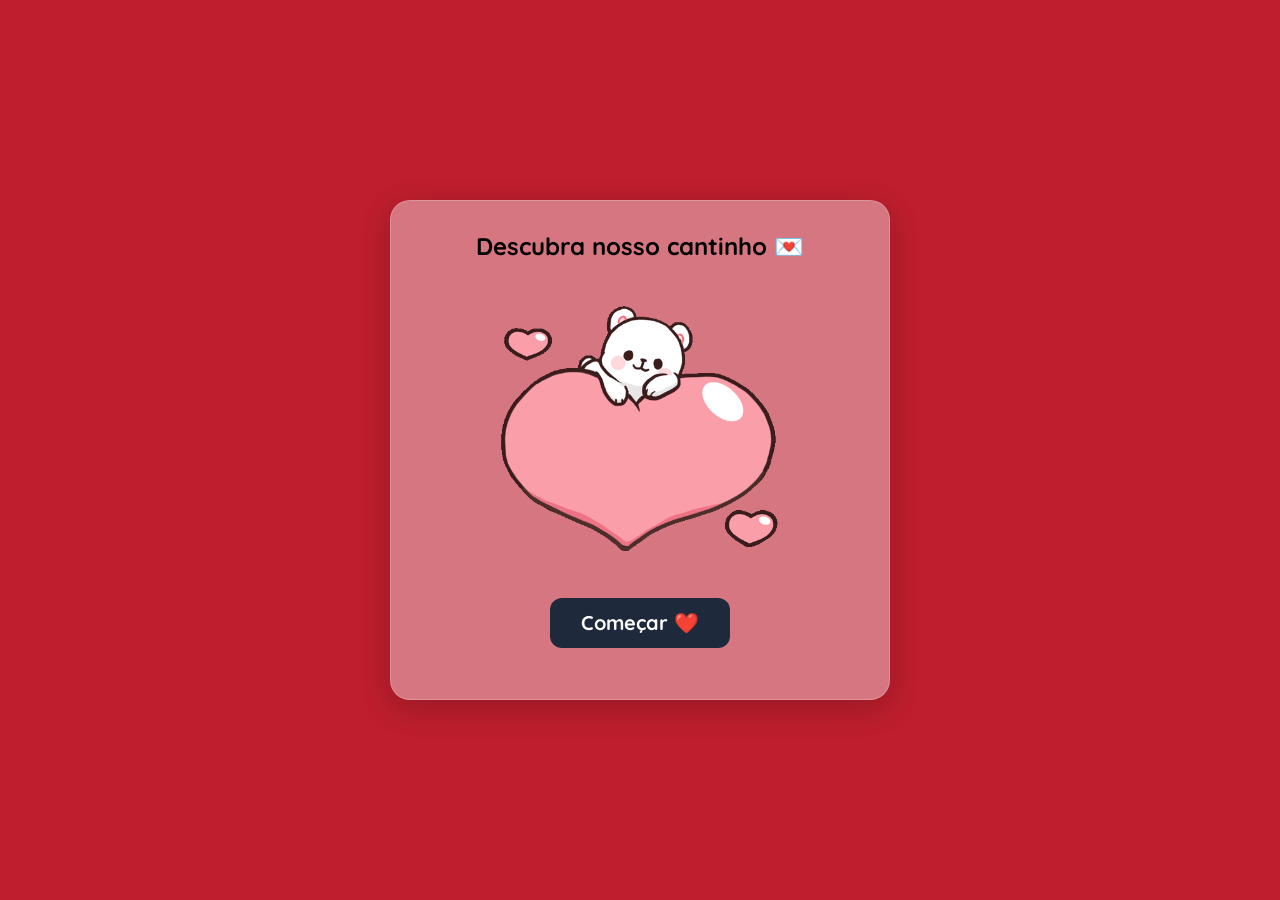
<file: index.html>
<!DOCTYPE html>
<html lang="pt-br">

<head>
    <meta charset="UTF-8">
    <meta name="viewport" content="width=device-width, initial-scale=1.0">
    <link rel="icon" href="public/assets/icons/icon-coracao.svg" type="image/svg+xml">

    <link rel="stylesheet" href="public/assets/src/css/components/background.css">
    <link rel="stylesheet" href="public/assets/src/css/components/loading.css">
    <link rel="stylesheet" href="public/assets/src/css/global/reset.css">
    <link rel="stylesheet" href="public/assets/src/css/global/responsive.css">
    <link rel="stylesheet" href="public/assets/src/css/views/index.css">
    

    <script src="public/js/components/loading.js" defer></script>
    <script src="public/js/effects/background.js" defer></script>

    <title>Feliz dia dos Namorados 💖</title>
</head>

<body>
    <section class="botao">
        <div class="painel">
            <h1>Descubra nosso cantinho 💌</h1>

            <img src="public/assets/gifs/love.gif" alt="GIF-LOVE">

            <div class="btns">
                <button id="startButton">Começar ❤️</button>
            </div>
        </div>
    </section>

    <div class="loading" id="loading">

        <div class="heart-loader">❤️</div>

        <p class="loading-text">
            Carregando
            <span class="dots">
                <span>.</span>
                <span>.</span>
                <span>.</span>
            </span>
        </p>
    </div>

    <div class="wrapper">

        <svg class="heart" version="1.1" xmlns="http://www.w3.org/2000/svg" xmlns:xlink="http://www.w3.org/1999/xlink"
            xmlns:a="http://ns.adobe.com/AdobeSVGViewerExtensions/3.0/" x="0px" y="0px" width="101.7px" height="87.6px"
            viewBox="0 0 101.7 87.6" enable-background="new 0 0 101.7 87.6" xml:space="preserve">
            <path d="M51,12.8c0-0.1-0.1-0.1-0.1-0.2c0,0.1-0.1,0.1-0.1,0.2C31-10.7,0,0.2,0,28.9c0,27.6,40.7,56.9,50.9,58.8
	        c10.1-1.8,50.9-31.1,50.9-58.8C101.7,0.2,70.7-10.7,51,12.8z" />
        </svg>

        <svg class="heart" version="1.1" xmlns="http://www.w3.org/2000/svg" xmlns:xlink="http://www.w3.org/1999/xlink"
            xmlns:a="http://ns.adobe.com/AdobeSVGViewerExtensions/3.0/" x="0px" y="0px" width="101.7px" height="87.6px"
            viewBox="0 0 101.7 87.6" enable-background="new 0 0 101.7 87.6" xml:space="preserve">
            <path d="M51,12.8c0-0.1-0.1-0.1-0.1-0.2c0,0.1-0.1,0.1-0.1,0.2C31-10.7,0,0.2,0,28.9c0,27.6,40.7,56.9,50.9,58.8
	        c10.1-1.8,50.9-31.1,50.9-58.8C101.7,0.2,70.7-10.7,51,12.8z" />
        </svg>

        <svg class="heart" version="1.1" xmlns="http://www.w3.org/2000/svg" xmlns:xlink="http://www.w3.org/1999/xlink"
            xmlns:a="http://ns.adobe.com/AdobeSVGViewerExtensions/3.0/" x="0px" y="0px" width="101.7px" height="87.6px"
            viewBox="0 0 101.7 87.6" enable-background="new 0 0 101.7 87.6" xml:space="preserve">
            <path d="M51,12.8c0-0.1-0.1-0.1-0.1-0.2c0,0.1-0.1,0.1-0.1,0.2C31-10.7,0,0.2,0,28.9c0,27.6,40.7,56.9,50.9,58.8
	        c10.1-1.8,50.9-31.1,50.9-58.8C101.7,0.2,70.7-10.7,51,12.8z" />
        </svg>

        <svg class="heart" version="1.1" xmlns="http://www.w3.org/2000/svg" xmlns:xlink="http://www.w3.org/1999/xlink"
            xmlns:a="http://ns.adobe.com/AdobeSVGViewerExtensions/3.0/" x="0px" y="0px" width="101.7px" height="87.6px"
            viewBox="0 0 101.7 87.6" enable-background="new 0 0 101.7 87.6" xml:space="preserve">
            <path d="M51,12.8c0-0.1-0.1-0.1-0.1-0.2c0,0.1-0.1,0.1-0.1,0.2C31-10.7,0,0.2,0,28.9c0,27.6,40.7,56.9,50.9,58.8
	        c10.1-1.8,50.9-31.1,50.9-58.8C101.7,0.2,70.7-10.7,51,12.8z" />
        </svg>
    </div>
</body>

</html>
</file>
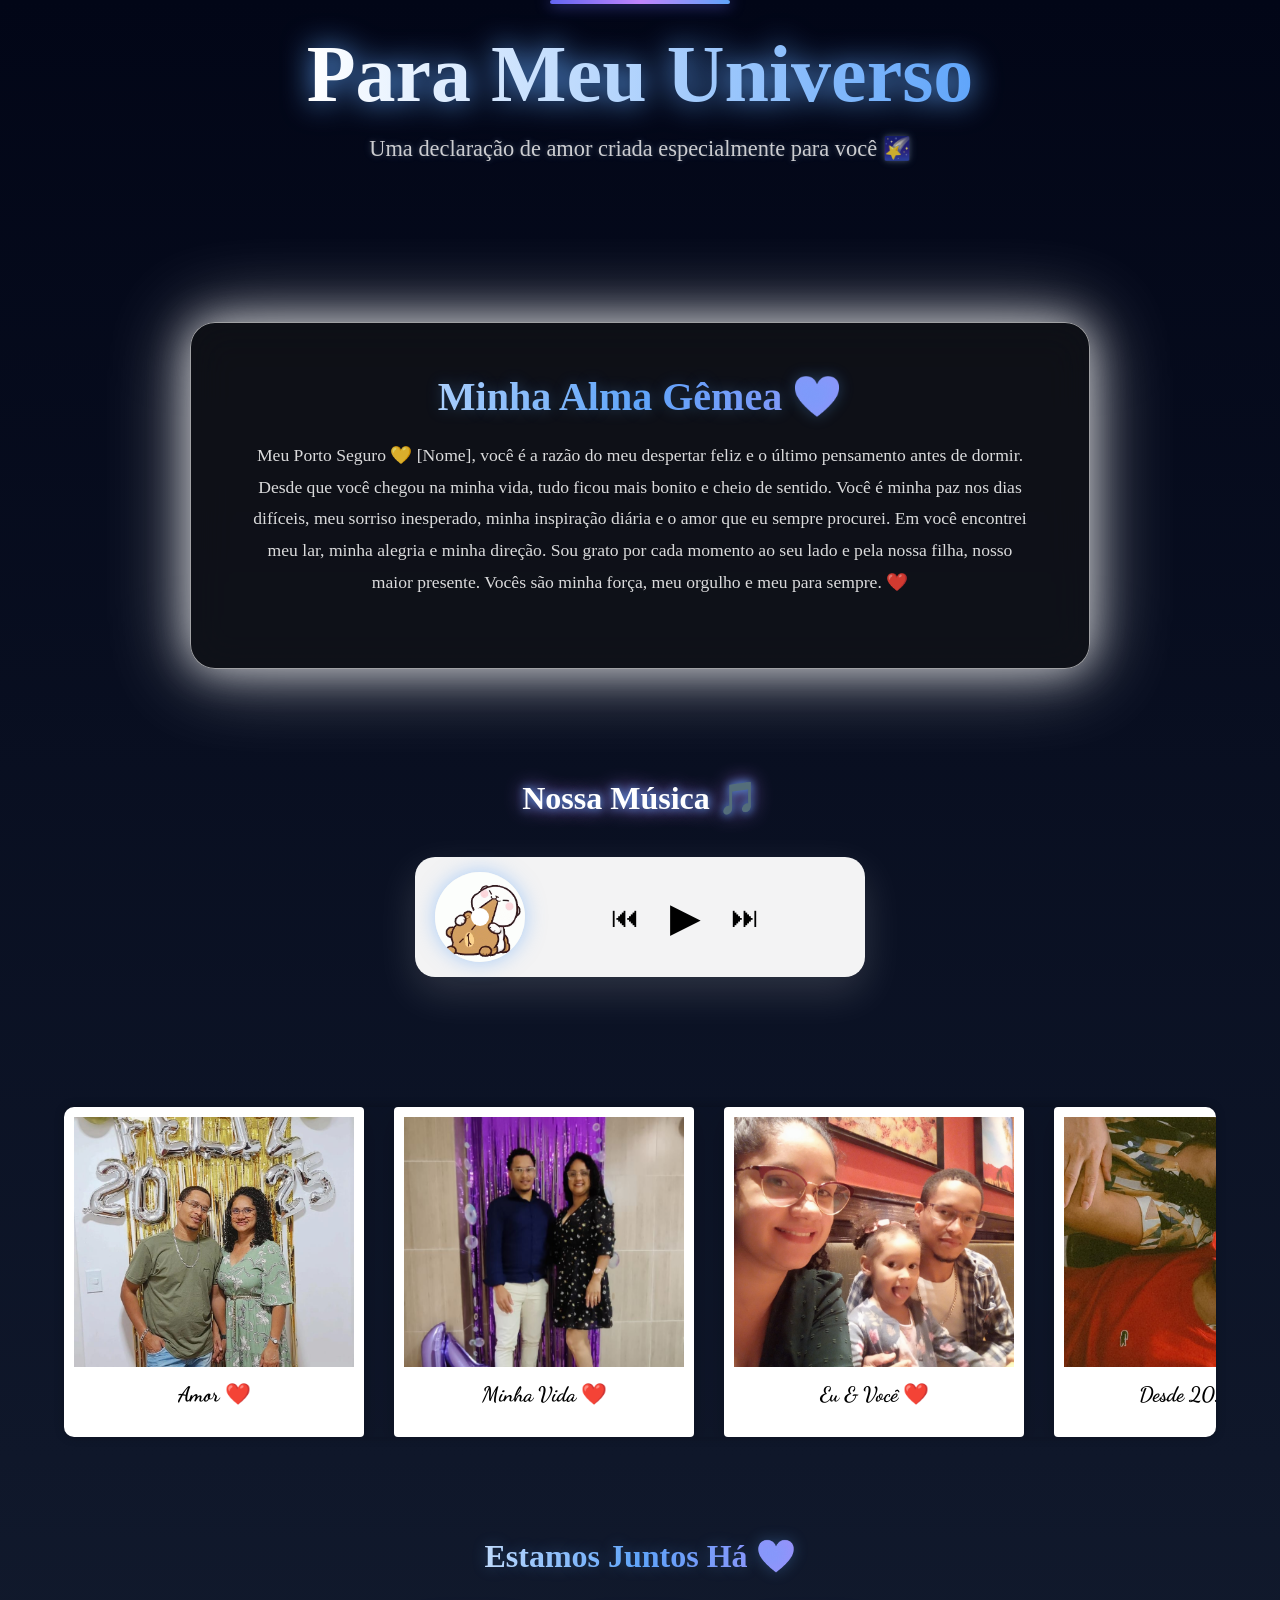
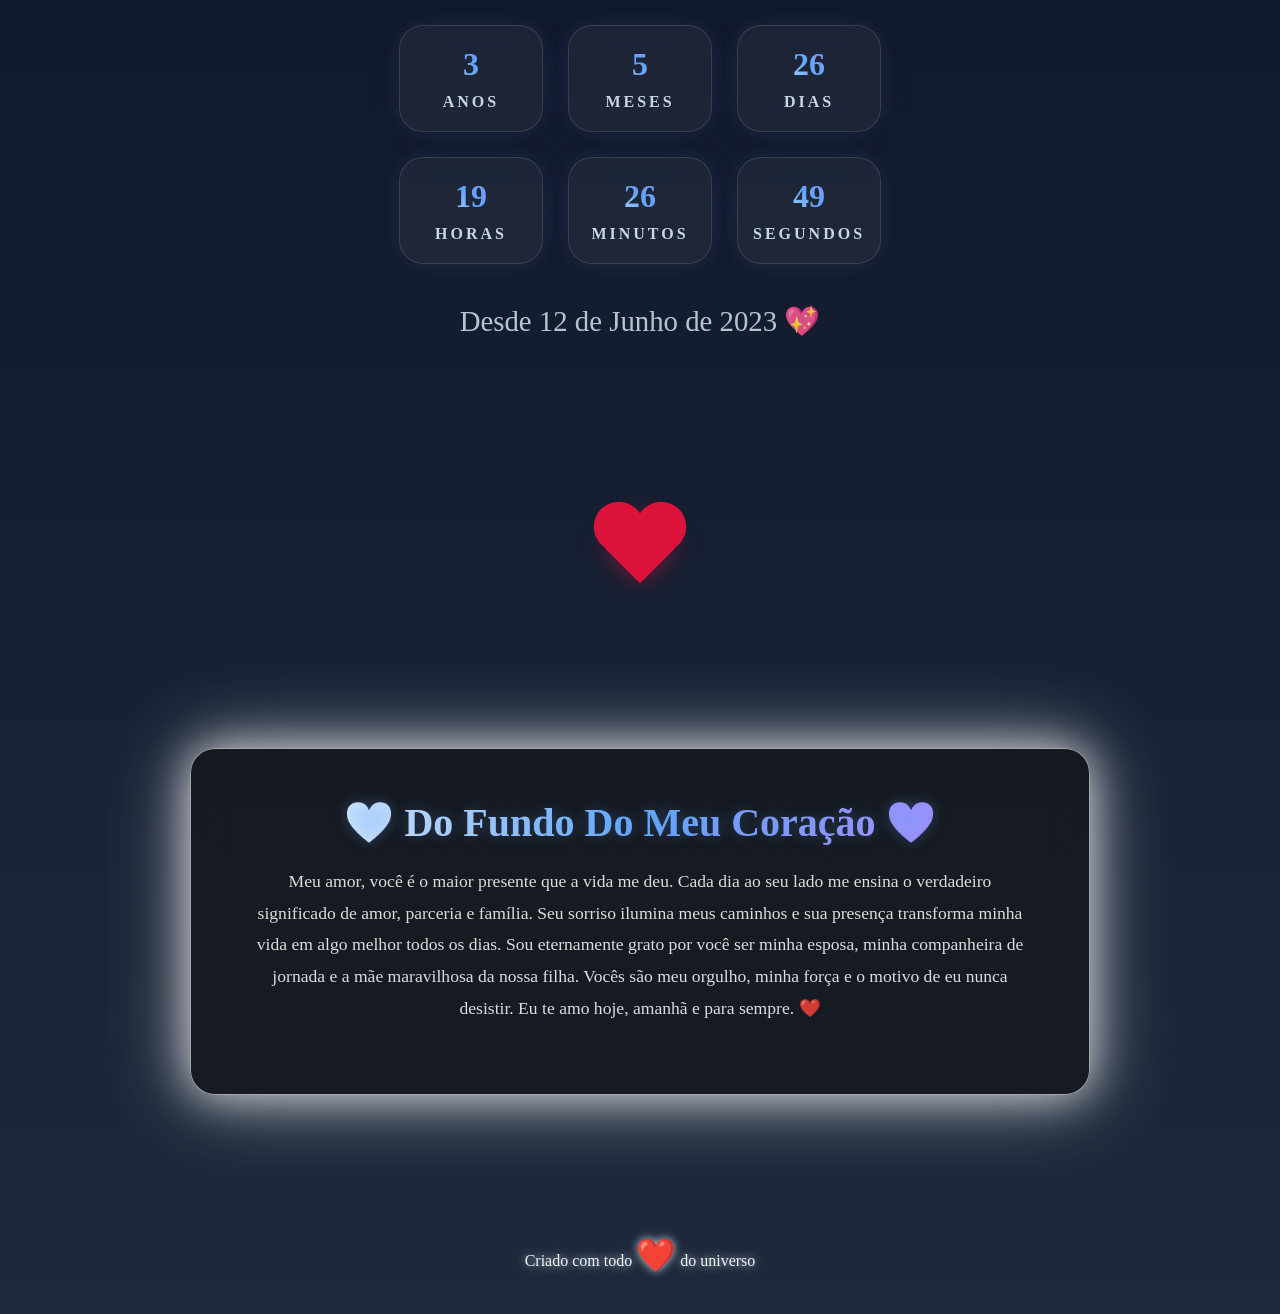
<file: public/pages/casal.html>
<!doctype html>
<html lang="pt-br">
  <head>
    <meta charset="UTF-8" />
    <meta name="viewport" content="width=device-width, initial-scale=1.0" />
    <link
      rel="icon"
      href="../assets/icons/icon-coracao.svg"
      type="image/svg+xml"
    />

    <link rel="stylesheet" href="../assets/src/css/views/casal.css" />
    <link rel="stylesheet" href="../assets/src/css/global/reset.css" />
    <link rel="stylesheet" href="../assets/src/css/global/responsive.css" />

    <script src="../js/effects/animacaoestrelas.js" defer></script>
    <script src="../js/components/carrossel.js" defer></script>
    <script src="../js/components/contador.js" defer></script>
    <script src="../js/musica.js" defer></script>

    <title>Meu AMOR 💖</title>
  </head>

  <body>
    <div class="wave-bg"></div>
    <div class="particles"></div>

    <header class="hero">
      <div class="hero-line"></div>

      <h1>Para Meu <span>Universo</span></h1>

      <p>Uma declaração de amor criada especialmente para você 🌠</p>
    </header>

    <section class="love-card">
      <h2 class="alma-gemea">Minha Alma Gêmea 💛</h2>

      <p>
        Meu Porto Seguro 💛 [Nome], você é a razão do meu despertar feliz e o
        último pensamento antes de dormir. Desde que você chegou na minha vida,
        tudo ficou mais bonito e cheio de sentido. Você é minha paz nos dias
        difíceis, meu sorriso inesperado, minha inspiração diária e o amor que
        eu sempre procurei. Em você encontrei meu lar, minha alegria e minha
        direção. Sou grato por cada momento ao seu lado e pela nossa filha,
        nosso maior presente. Vocês são minha força, meu orgulho e meu para
        sempre. ❤️
      </p>
    </section>

    <section class="music-player">
      <h2>Nossa Música 🎵</h2>

      <div class="player-card">
        <div class="album">
          <img src="../assets/gifs/ursinho.gif" alt="Foto do Album ou Gif" />
        </div>

        <div class="controls">
          <button id="prev">⏮</button>

          <button id="play">▶</button>

          <button id="next">⏭</button>
        </div>
      </div>

      <audio id="audio">
        <source src="../assets/audio/music.mp3" type="audio/mpeg" />
      </audio>
    </section>

    <div class="carrossel">
      <div class="slides">
        <div class="polaroid">
          <img src="../assets/images/foto1.jpeg" alt="foto-casal" />
          <span>Amor ❤️</span>
        </div>

        <div class="polaroid">
          <img src="../assets/images/foto2.jpeg" alt="foto-casal" />
          <span>Minha Vida ❤️</span>
        </div>

        <div class="polaroid">
          <img src="../assets/images/foto3.jpeg" alt="foto-casal" />
          <span>Eu & Você ❤️</span>
        </div>

        <div class="polaroid">
          <img src="../assets/images/foto4.jpeg" alt="foto-casal" />
          <span>Desde 2023 ❤️</span>
        </div>

        <div class="polaroid">
          <img src="../assets/images/foto5.jpeg" alt="foto-casal" />
          <span>Nosso Amor ❤️</span>
        </div>

        <div class="polaroid">
          <img src="../assets/images/foto6.jpeg" alt="foto-casal" />
          <span>Alma Gêmea ❤️</span>
        </div>

        <div class="polaroid">
          <img src="../assets/images/foto3.jpeg" alt="foto-casal" />
          <span>Para Sempre ❤️</span>
        </div>

        <div class="polaroid">
          <img src="../assets/images/foto4.jpeg" alt="foto-casal" />
          <span>Meu Porto Seguro ❤️</span>
        </div>
      </div>
    </div>

    <section class="contador">
      <h2>Estamos Juntos Há ❤️</h2>

      <div class="tempo-grid">
        <div class="time-card">
          <span id="years">00</span>
          <p>ANOS</p>
        </div>

        <div class="time-card">
          <span id="months">00</span>
          <p>MESES</p>
        </div>

        <div class="time-card">
          <span id="days">00</span>
          <p>DIAS</p>
        </div>

        <div class="time-card">
          <span id="hours">00</span>
          <p>HORAS</p>
        </div>

        <div class="time-card">
          <span id="minutes">00</span>
          <p>MINUTOS</p>
        </div>

        <div class="time-card">
          <span id="seconds">00</span>
          <p>SEGUNDOS</p>
        </div>
      </div>

      <p class="data-amor">Desde 12 de Junho de 2023 💖</p>
    </section>

    <section class="heart-section">
      <div class="heart"></div>
    </section>

    <section class="love-card">
      <div class="card-glow"></div>

      <h2 class="card-title">❤️ Do Fundo Do Meu Coração ❤️</h2>

      <p>
        Meu amor, você é o maior presente que a vida me deu. Cada dia ao seu
        lado me ensina o verdadeiro significado de amor, parceria e família. Seu
        sorriso ilumina meus caminhos e sua presença transforma minha vida em
        algo melhor todos os dias. Sou eternamente grato por você ser minha
        esposa, minha companheira de jornada e a mãe maravilhosa da nossa filha.
        Vocês são meu orgulho, minha força e o motivo de eu nunca desistir. Eu
        te amo hoje, amanhã e para sempre. ❤️
      </p>
    </section>

    <footer class="footer">
      <p>Criado com todo <span class="heart-beat">❤️</span> do universo</p>
    </footer>
  </body>
</html>
</file>
<file: public/assets/src/css/components/background.css>
html, body {
  width: 100%; 
  height: 100%;
  background: #BE1E2D;
  overflow: hidden;

}

.heart {
  width: 100%;
  height: 100%;
  position: absolute;
  top: 0;
  left: 0;
  
  opacity: 0;
  animation-name: radiate;
  animation-duration: 5s;
  animation-iteration-count: infinite;
  animation-timing-function: linear;
  animation-direction: normal;
  animation-fill-mode: backwards;
  path {
  fill: #fff;
  }
}

.heart:nth-child(1) {
  animation-delay: -1s;
}
.heart:nth-child(2) {
  animation-delay: -2s;
}
.heart:nth-child(3) {
  animation-delay: -3s;
}
.heart:nth-child(4) {
  animation-delay: -4s;
}
.heart:nth-child(5) {
  animation-delay: -5s;
}

@keyframes radiate {
  0% {
    opacity: 0;
    transform: scale(0);
  }
  1% {
    opacity: 0.15;
  }

  100% {
    opacity: 0;
    transform: scale(2);
  }
}
</file>
<file: public/assets/src/css/components/loading.css>
html,
body {
    margin: 0;
    padding: 0;
    height: 100%;
}

.loading {
    position: absolute;
    inset: 0;
    background: rgb(0, 0, 0);
    display: flex;
    align-items: center;
    justify-content: center;
    flex-direction: column;
    gap: 20px;
    z-index: 99999;
    opacity: 0;
    visibility: hidden;
    transition: 0.4s;
}

.loading.active {
    opacity: 1;
    visibility: visible;
}

.heart-loader {
    font-size: 80px;
    animation: pulse 1s infinite;
}

@keyframes pulse {

    0% {
        transform: scale(1);
    }

    50% {
        transform: scale(1.3);
    }

    100% {
        transform: scale(1);
    }
}

.loading-text {
    color: white;
    font-size: 22px;
    font-family: sans-serif;
}

.dots span {
    animation: blink 1.5s infinite;
    font-size: 28px;
}

.dots span:nth-child(2) {
    animation-delay: 0.2s;
}

.dots span:nth-child(3) {
    animation-delay: 0.4s;
}

@keyframes blink {

    0% {
        opacity: 0;
    }

    50% {
        opacity: 1;
    }

    100% {
        opacity: 0;
    }
}
</file>
<file: public/assets/src/css/global/responsive.css>
/* RESPONSIVO DE SESSÃO PAGINA CASAL */
html,
body {
    overflow-x: hidden;
}

@media (max-width: 1024px) {

    .hero h1 {
        font-size: 3.5rem;
    }

    .love-card {
        padding: 35px;
        margin: 60px 20px;
    }

    .player-card {
        width: 90%;
    }

    .carrossel {
        width: 95%;
    }
}

/* TABLET */
@media (max-width: 768px) {

    .hero h1 {
        font-size: 2.8rem;
    }

    .hero p {
        font-size: 1rem;
        padding: 0 15px;
    }

    .hero-line {
        width: 120px;
    }

    .love-card {
        padding: 25px;
    }

    .love-card p {
        font-size: 1rem;
    }

    .card-title {
        font-size: 1.6rem;
    }

    .player-card {
        width: 90%;
        max-width: 800px;
        padding: 20px 25px;
        gap: 20px;
    }

    .album {
        width: 55px;
        height: 65px;
    }

    .controls {
        gap: 15px;
    }

    .controls button {
        font-size: 1.6rem;
    }

}

.tempo-grid {
    grid-template-columns: repeat(3, 1fr);
}

.polaroid {
    padding: 10px 10px 30px;
}

.polaroid img {
    height: 250px;
}

.polaroid span {
    font-size: 1.3rem;
}

.data-amor {
    font-size: 1.8rem;
}

/* CELULAR */

@media (max-width: 480px) {

    .hero h1 {
        font-size: 2.2rem;
    }

    .hero p {
        font-size: 0.9rem;
    }

    .hero-line {
        width: 90px;
    }

    .love-card {
        padding: 20px;
        margin: 40px 15px;
    }

    .love-card h2 {
        font-size: 1.2rem;
    }

    .tempo-grid {
        grid-template-columns: repeat(2, 1fr);
    }

    .time-card span {
        font-size: 1.5rem;
    }

    .player-card {
        width: 120%;
    }

    .album {
        width: 70px;
        height: 70px;
    }

    .carrossel {
        width: 100%;
    }

    .polaroid {
        padding: 8px 8px 20px;
    }

    .polaroid img {
        height: 200px;
    }

    .polaroid span {
        font-size: 1.2rem;
    }

    .data-amor {
        font-size: 1.2rem;
    }
}

.footer {
    font-size: 1rem;
    padding: 40px 10px;
}
</file>
<file: public/assets/src/css/views/index.css>
@import url(../global/reset.css);
@import url(../components/background.css);
@import url(../components/loading.css);

.botao {
    width: 100%;
    height: 100%;
    display: flex;
    align-items: center;
    justify-content: center;
    flex-direction: column;
}

.painel {
    margin: auto;
    width: 500px;
    height: 500px;
    border-radius: 20px;
    padding-top: 30px;
    text-align: center;
    background: rgba(248, 250, 252, 0.402);
    border: 1px solid rgba(255, 255, 255, 0.20);
    backdrop-filter: blur(10px);
    -webkit-backdrop-filter: blur(10px);
    box-shadow: 0 8px 32px rgba(0, 0, 0, 0.2);
    z-index: 1;
}

.botao h1 {
    color: var(--cor-1);
    font-family: var(--font-1);
    font-weight: 900;
}

.botao img {
    width: 300px;
    padding-top: 30px;
    z-index: 2;
    margin-bottom: 20px;
}

.botao .btns button {
    width: 180px;
    height: 50px;
    font-size: 20px;
    color: var(--cor-4);
    font-family: var(--font-1);
    font-weight: 800;
    cursor: pointer;
    margin: 0 20px;
}

.btns button {
    border-radius: 12px;
    border: none;
    transition: 0.3s;
    background: var(--bg-card);
}

.btns button:hover {
    transform: scale(1.03);
    color: var(--cor-1);
    background: var(--gray-400);
}

.wrapper {
    pointer-events: none;
    z-index: -1;
}

/* TABLET */
@media (max-width: 768px) {

    .painel {
        width: 90%;
        height: auto;

        padding: 25px 15px;
    }

    .painel img {
        width: 220px;
        max-width: 90%;
    }

    .botao h1 {
        font-size: 2rem;
    }

    .botao h2 {
        font-size: 1.2rem;
        line-height: 1.5;
    }

    .btns {
        margin-top: 20px;
    }

    .botoes .btns button {
        width: 90px;
        height: 45px;

        font-size: 1rem;
    }
}


/* CELULAR */
@media (max-width: 480px) {

    .painel {
        width: 85%;
        height: auto;
        padding: 20px 10px;
        border-radius: 20px;
    }

    .painel img {
        width: 180px;
        max-width: 90%;
    }

    .botao h1 {
        font-size: 1.2rem;
    }

    span {
        margin-top: 8px;
    }

    .btns {
        margin-top: 20px;
    }

    .botoes .btns button {
        width: 80px;
        height: 40px;
        font-size: .95rem;
    }
}

/* CELULAR PEQUENO */
@media (max-width: 360px) {

    .painel img {
        width: 150px;
    }

    .botoes h1 {
        font-size: 1.3rem;
    }

    .botoes h2 {
        font-size: .95rem;
    }

    .botoes .btns button {
        width: 75px;
        height: 38px;
        font-size: .9rem;
    }
}
</file>
<file: public/assets/src/css/views/casal.css>
@import url(../global/reset.css);
 @import url(../global/responsive.css);  

body {
    min-height: 100vh;
    display: flex;
    align-items: center;
    justify-content: center;
    flex-direction: column;
    background: linear-gradient(180deg, #020617, #0f172a, #1e293b);
}

.particles {
    position: fixed;
    inset: 0;
    overflow: hidden;
    pointer-events: none;
}

.particle {
    position: absolute;
    bottom: -50px;
    color: white;
    opacity: 0;
    user-select: none;
    pointer-events: none;
    text-shadow:
        0 0 5px #ffffff,
        0 0 10px #60a5fa,
        0 0 20px #c084fc;

    filter:
        drop-shadow(0 0 6px rgba(255, 255, 255, .8));

    animation:
        float-particle linear forwards,
        twinkle 2s ease-in-out infinite;
}

@keyframes float-particle {

    0% {
        transform: translateY(0);
        opacity: 0;
    }

    10% {
        opacity: 1;
    }

    100% {
        transform: translateY(-120vh);
        opacity: 0;
    }
}

@keyframes twinkle {

    0%,
    100% {
        opacity: .3;
    }

    50% {
        opacity: 1;
    }

}

.hero {
    position: relative;
    z-index: 2;
    text-align: center;
    margin-bottom: 60px;
}

.hero-line {
    width: 180px;
    height: 4px;
    margin: 0 auto 25px;
    border-radius: 999px;
    background: linear-gradient(90deg,
            #6366f1,
            #c084fc,
            #60a5fa);
    box-shadow: 0 0 15px #6366f1;
}

.hero h1 {
    font-size: clamp(3rem, 7vw, 5rem);
    font-weight: 800;
    margin-bottom: 15px;
    background: linear-gradient(90deg,
            #ffffff,
            #60a5fa,
            #c084fc,
            #ffffff);
    background-size: 300% 300%;
    -webkit-background-clip: text;
    -webkit-text-fill-color: transparent;
    animation: glowText 6s ease infinite;
    filter: drop-shadow(0 0 15px #60a5fa);
}

.hero span {
    display: inline-block;
}

.hero p {
    font-size: 1.4rem;
    color: #ffffff;
    font-weight: 300;
    opacity: .8;
    animation: galaxyPulse 3s ease-in-out infinite;
    text-shadow:
        0 0 5px rgba(255, 255, 255, 0.2),
        0 0 10px rgba(147, 197, 253, 0.3);
}

/* ANIMAÇÃO DO TÍTULO */
@keyframes glowText {

    0% {
        background-position: 0% 50%;
    }

    50% {
        background-position: 100% 50%;
    }

    100% {
        background-position: 0% 50%;
    }
}

/* ANIMAÇÃO DO SUBTÍTULO */
@keyframes galaxyPulse {

    0%,
    100% {
        opacity: .6;
        transform: scale(1);

        text-shadow:
            0 0 5px rgba(255, 255, 255, 0.2),
            0 0 10px rgba(96, 165, 250, 0.2);
    }

    50% {
        opacity: 1;
        transform: scale(1.03);

        text-shadow:
            0 0 10px rgba(255, 255, 255, 0.5),
            0 0 20px rgba(96, 165, 250, 0.5),
            0 0 30px rgba(192, 132, 252, 0.3);
    }
}

.love-card {
    position: relative;
    z-index: 2;
    max-width: 900px;
    margin: 20px auto 80px;
    padding: 50px;
    border-radius: 25px;
    background: rgba(15, 23, 42, 0.85);
    backdrop-filter: blur(20px);
    border: 1px solid rgba(96, 165, 250, 0.25);
    box-shadow: 0 0 40px rgba(0, 0, 0, 0.4);
    text-align: center;
}

.love-card h2 {
    font-size: 2.5rem;
    margin-bottom: 20px;
    background: linear-gradient(90deg, #fff, #60a5fa, #c084fc);
    -webkit-background-clip: text;
    -webkit-text-fill-color: transparent;

    text-shadow: 0 0 15px rgba(96, 165, 250, 0.3);
}

.love-card p {
    font-size: 1.2rem;
    color: #cbd5e1;
    line-height: 1.8;
    margin-bottom: 15px;
}

.love-card {
    position: relative;
    max-width: 900px;
    margin: 100px auto;
    padding: 50px 60px;
    border-radius: 25px;
    background: rgba(20, 20, 20, 0.6);
    backdrop-filter: blur(20px);
    border: 1px solid rgba(255, 255, 255, 0.603);
    box-shadow:
        0 0 40px rgba(255, 255, 255, 0.603),
        0 0 80px rgba(255, 255, 255, 0.603);

    text-align: center;
    overflow: hidden;
    transition: 0.4s ease;
}

.love-card:hover {
    transform: translateY(-5px);
    box-shadow:
        0 0 60px rgba(255, 255, 255, 0.603),
        0 0 120px rgba(255, 255, 255, 0.603);
}

.card-glow {
    position: absolute;
    width: 300px;
    height: 300px;
    top: -80px;
    right: -80px;
    filter: blur(40px);
    animation: glowMove 6s ease-in-out infinite;
}

@keyframes glowMove {

    0%,
    100% {
        transform: translate(0, 0);
    }

    50% {
        transform: translate(-20px, 20px);
    }
}

.card-title {
    font-size: 2.2rem;
    font-weight: 800;
    margin-bottom: 25px;
    background: linear-gradient(90deg, #ff4d6d, #ff8fab, #ffb3c1, #ff4d6d);
    background-size: 300% 100%;
    -webkit-background-clip: text;
    -webkit-text-fill-color: transparent;
    animation: titleFlow 5s linear infinite;
}

@keyframes titleFlow {
    0% {
        background-position: 0% 50%;
    }

    100% {
        background-position: 300% 50%;
    }
}

.love-card p {
    font-size: 1.1rem;
    line-height: 1.8;
    color: rgba(255, 255, 255, 0.85);
    margin-bottom: 20px;
}

.love-card {
    opacity: 0;
    transform: translateY(60px) scale(0.95);
    animation: cardEnter 1s ease forwards;
    animation-delay: 0.3s;
}

@keyframes cardEnter {
    to {
        opacity: 1;
        transform: translateY(0) scale(1);
    }
}

.carrossel {
    width: 90%;
    max-width: 1200px;
    overflow: hidden;
    box-shadow: 0 0 10px rgba(0, 0, 0, 0.25);
    border-radius: 10px;
    position: relative;
    margin-top: 30px;
    z-index: 2;
}

.slides {
    --slide-gap: 30px;
    --slide-gap-half: 15px;
    display: flex;
    gap: var(--slide-gap);
    width: max-content;
    will-change: transform;
}

.slides.is-ready {
    animation: esteira 28s linear infinite;
}

.carrossel:hover .slides.is-ready {
    animation-play-state: paused;
}

@keyframes esteira {
    from {
        transform: translateX(0);
    }

    to {
        transform: translateX(calc(-50% - var(--slide-gap-half)));
    }
}

.polaroid img {
    width: 100%;
    height: 320px;
    object-fit: cover;
}

.polaroid {
    width: 300px;
    background: white;
    padding: 12px 12px 50px;
    border-radius: 4px;
    box-shadow: 0 10px 25px rgba(0, 0, 0, .25);
    display: flex;
    flex-direction: column;
    align-items: center;
    flex-shrink: 0;
}


.polaroid span {
    margin-top: 15px;
    font-size: 1.6rem;
    font-weight: 700;
    color: var(--cor-1);
    font-family: "Dancing Script", cursive;
}

/* SEÇÃO DO CORAÇÃO */

.heart-section {
    display: flex;
    justify-content: center;
    align-items: center;
    min-height: 200px;
    margin-top: 70px;
    position: relative;
    z-index: 2;
}

/* CORAÇÃO */

.heart {
    position: relative;
    width: 50px;
    height: 50px;
    background: crimson;
    transform: rotate(-45deg);
    animation: heartbeat 1.3s ease-in-out infinite;
    box-shadow: 0 0 25px rgba(220, 20, 60, 0.5);
}

.heart::before,
.heart::after {
    content: "";
    position: absolute;
    width: 50px;
    height: 50px;
    background: crimson;
    border-radius: 50%;
}

.heart::before {
    top: -30px;
    left: 0;
}

.heart::after {
    left: 30px;
    top: 0;
}

/* ANIMAÇÃO */

@keyframes heartbeat {

    0%,
    100% {
        transform: rotate(-45deg) scale(1);

        box-shadow:
            0 0 20px rgba(220, 20, 60, 0.4);
    }

    50% {
        transform: rotate(-45deg) scale(1.2);

        box-shadow:
            0 0 45px rgba(220, 20, 60, 0.8);
    }
}

.music-player {
    position: relative;
    z-index: 2;
    display: flex;
    flex-direction: column;
    align-items: center;
    margin-top: 10px;
    margin-bottom: 100px;
}

.music-player h2 {
    color: white;
    font-size: 2rem;
    margin-bottom: 40px;
    text-shadow:
        0 0 10px #60a5fa,
        0 0 20px #c084fc;
}

.player-card {
    width: 500px;
    max-width: 90%;
    height: 120px;
    background: rgba(255, 255, 255, 0.952);
    border-radius: 20px;
    display: flex;
    align-items: center;
    padding: 20px;
    position: relative;
    box-shadow:
        0 15px 40px rgba(255, 255, 255, .15);
}

.album {
    width: 90px;
    height: 90px;
    border-radius: 50%;
    overflow: hidden;
    flex-shrink: 0;
    box-shadow:
        0 0 20px rgba(96, 165, 250, .5);
    position: relative;
}

.album img {
    width: 100%;
    height: 100%;
    object-fit: cover;
}

.album::after {
    content: "";
    width: 18px;
    height: 18px;
    background: white;
    border-radius: 50%;
    position: absolute;
    top: 50%;
    left: 50%;
    transform: translate(-50%, -50%);
}

.album.playing {
    animation: spinDisc 6s linear infinite;
}

@keyframes spinDisc {
    from {
        transform: rotate(0deg);
    }

    to {
        transform: rotate(360deg);
    }
}

.controls {
    flex: 1;
    display: flex;
    justify-content: center;
    align-items: center;
    gap: 30px;
}

.controls button {
    border: none;
    background: none;
    cursor: pointer;
    font-size: 1.8rem;
    color: #000000;
    transition: .3s;
}

.controls button:hover {
    transform: scale(1.15);
}

#play {
    font-size: 2.5rem;
}

.contador {
    position: relative;
    z-index: 2;
    max-width: 1100px;
    margin-top: 100px;
    margin-bottom: 40px;
    padding: 0 20px;
    text-align: center;
}

.contador h2 {
    font-size: 2rem;
    margin-bottom: 50px;
    background: linear-gradient(90deg,
            #ffffff,
            #60a5fa,
            #c084fc);
    -webkit-background-clip: text;
    -webkit-text-fill-color: transparent;
    text-shadow:
        0 0 15px rgba(96, 165, 250, .3);
}

.tempo-grid {
    display: grid;
    grid-template-columns: repeat(3, 1fr);
    gap: 25px;
}

.time-card {
    padding: 20px 15px;
    border-radius: 24px;
    background: rgba(255, 255, 255, 0.05);
    border: 1px solid rgba(255, 255, 255, 0.12);
    backdrop-filter: blur(15px);
    -webkit-backdrop-filter: blur(15px);
    box-shadow:
        0 0 20px rgba(96, 165, 250, 0.08),
        0 0 40px rgba(192, 132, 252, 0.05);

    transition: .4s ease;
}

.time-card:hover {
    transform: translateY(-5px);
    box-shadow:
        0 0 25px rgba(96, 165, 250, 0.2),
        0 0 50px rgba(192, 132, 252, 0.1);
}

.time-card span {
    display: block;
    font-size: 2rem;
    font-weight: 800;
    background: linear-gradient(45deg,
            #ffffff,
            #60a5fa,
            #c084fc);

    -webkit-background-clip: text;
    -webkit-text-fill-color: transparent;
}

.time-card p {
    margin-top: 10px;
    color: #cbd5e1;
    font-size: 1rem;
    letter-spacing: 3px;
    font-weight: 600;
}

.data-amor {
    margin-top: 40px;
    color: #cbd5e1;
    font-size: 1.1rem;
    opacity: .9;
}

.footer {
    text-align: center;
    padding: 60px 0;
    color: #f1f5f9;
    font-size: 1.3rem;
    position: relative;
    text-shadow: 0 0 10px rgb(203, 213, 225);
}

.footer::before {
    content: '';
    position: absolute;
    top: -30px;
    left: 50%;
    transform: translateX(-50%);
    width: 300px;
    height: 2px;
    background: linear-gradient(90deg, var(--accent-red), var(--gold), var(--accent-red));
    border-radius: 1px;
    animation: footer-line 3s ease-in-out infinite alternate;
}

@keyframes footer-line {
    0% {
        width: 100px;
        opacity: 0.5;
    }

    100% {
        width: 300px;
        opacity: 1;
    }
}

.heart-beat {
    color: var(--accent-red);
    animation: mega-heartbeat 1s ease-in-out infinite;
    font-size: 2rem;
    display: inline-block;
    filter: drop-shadow(0 0 10px var(--accent-red));
}

@keyframes mega-heartbeat {

    0%,
    100% {
        transform: scale(1);
    }

    25% {
        transform: scale(1.3) rotate(5deg);
    }

    50% {
        transform: scale(1.1) rotate(-5deg);
    }

    75% {
        transform: scale(1.2) rotate(3deg);
    }
}

.heart-explosion {
    position: fixed;
    pointer-events: none;
    z-index: 9999;
    font-size: 2rem;
    animation: heart-explode 2s ease-out forwards;
}

@keyframes heart-explode {
    0% {
        transform: scale(0) rotate(0deg);
        opacity: 1;
    }

    50% {
        transform: scale(1.5) rotate(180deg);
        opacity: 1;
    }

    100% {
        transform: scale(0.5) rotate(360deg);
        opacity: 0;
    }
}

/* RESPONSIVO

@media (max-width: 768px) {

    .hero h1 {
        font-size: 2.5rem;
    }

    .hero p {
        font-size: 1rem;
    }

    .hero-line {
        width: 120px;
    }
}  */
</file>
